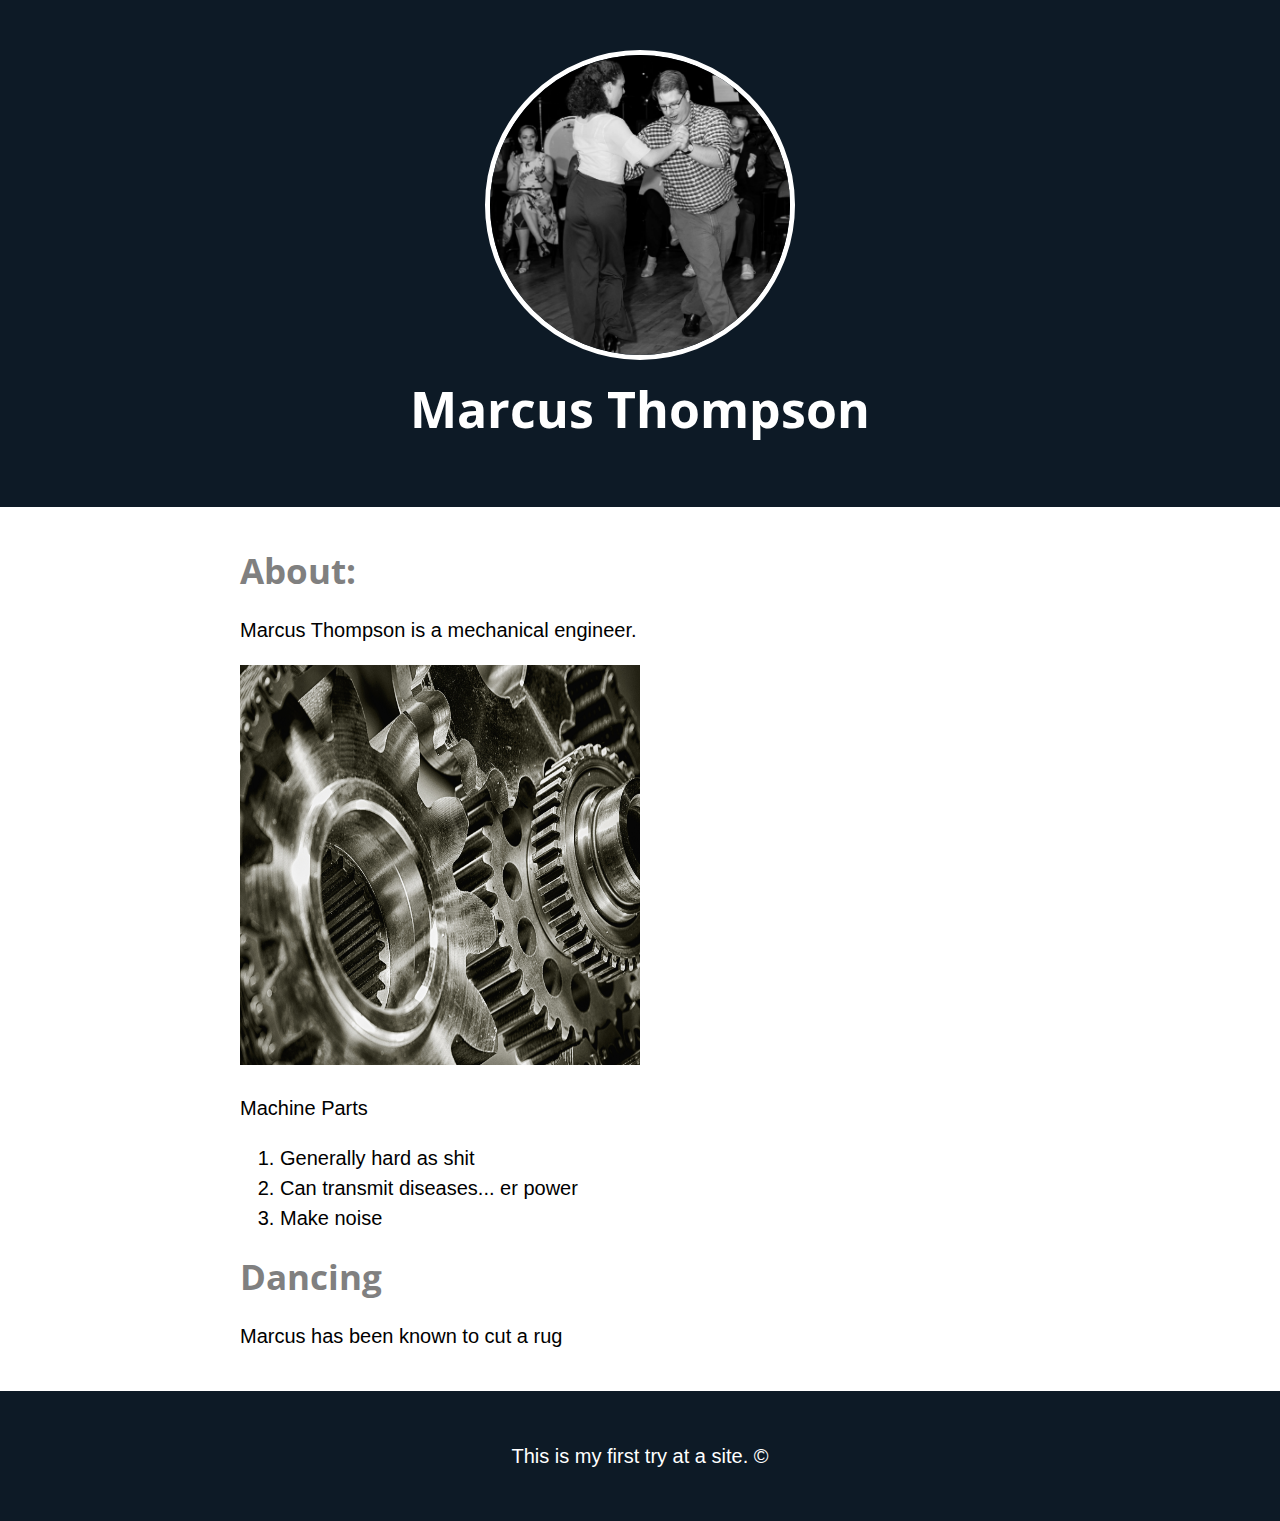
<file: index.html>
<!DOCTYPE html>
<html>
<head>
	<title>Marcus Thompson</title>
	<link href="https://fonts.googleapis.com/css2?family=Open+Sans+Condensed:wght@300&display=swap" rel="stylesheet">
	<link rel="stylesheet" type="text/css" href="css/MarcusWebsite.css">
</head>
<body>
	<!-- header element -->
	<header>
		<img align="middle" src="img/MarcusDance.jpg" width="500" height="500">
		<h1>Marcus Thompson</h1>
	</header>

	<!-- main element -->
	<main>
		<h2>About:</h2>
		<p>Marcus Thompson is a mechanical engineer.</p>
		<img src="img/Machinery.jpg" height="400" width="400">
		<p>Machine Parts</p>
		<ol>
			<li>Generally hard as shit</li>
			<li>Can transmit diseases... er power</li>
			<li>Make noise</li>
		</ol>
		<h2>Dancing</h2>
		<p>Marcus has been known to cut a rug</p>
	</main>

	<!-- footer element -->
	<footer>
		<p>This is my first try at a site. &copy; </p>
	</footer>
</body>
</html>
</file>
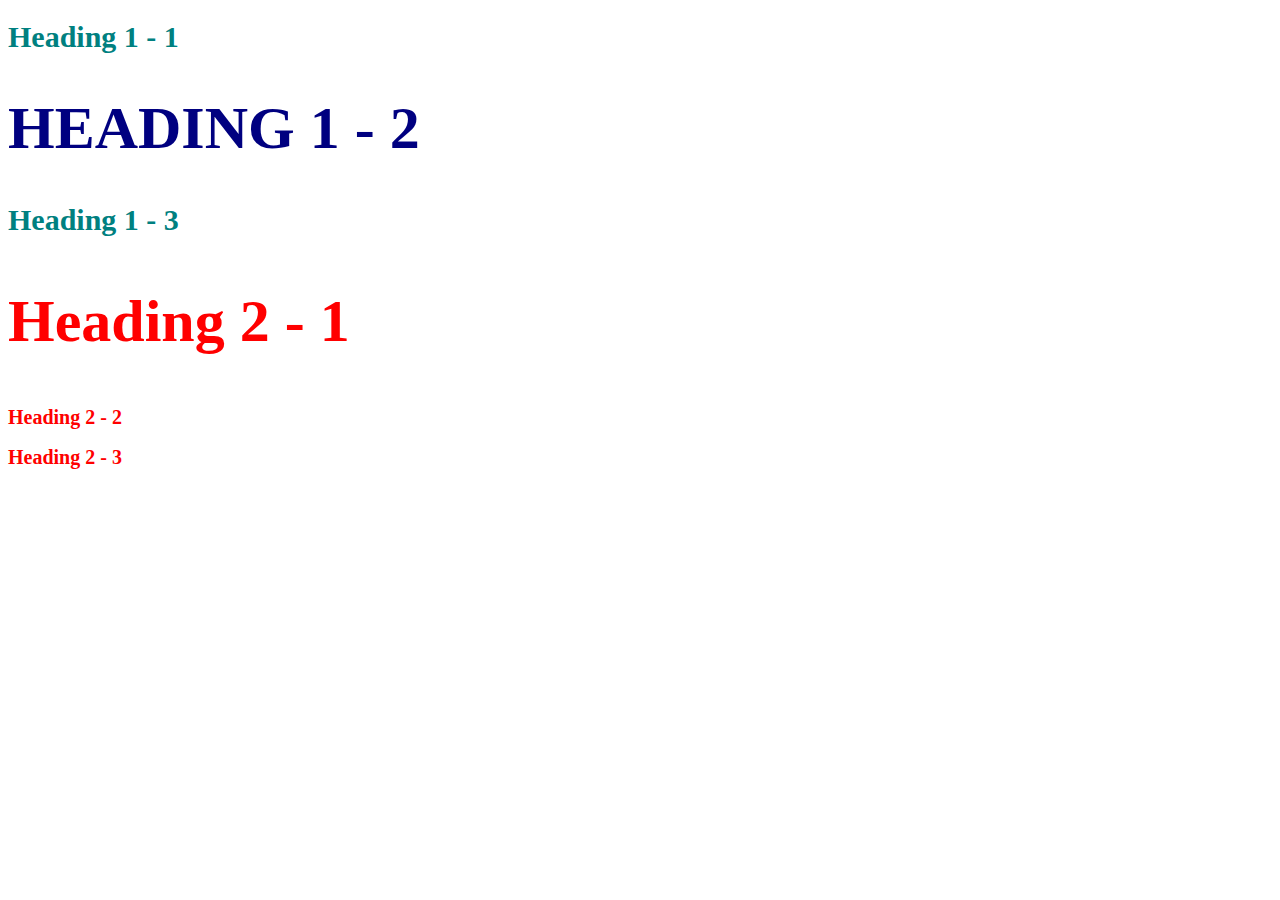
<file: style-test.html>
<!DOCTYPE html>
<html>
<head>
	<title>Style Test</title>
	<style type="text/css">
		h1{
			font-size: 30px;
			color: teal;
		}

		h2{
			font-size: 20px;
			color: red;
		}

		.big{
			font-size: 60px;
		}

		.uppercase{
			text-transform: uppercase;
		}

		.big.uppercase{
			color: navy;
		}
	</style>
</head>
<body>

	<h1>Heading 1 - 1</h1>
	<h1 class="big uppercase">Heading 1 - 2</h1>
	<h1>Heading 1 - 3</h1>
	<h2 class="big">Heading 2 - 1</h2>
	<h2>Heading 2 - 2</h2>
	<h2>Heading 2 - 3</h2>

</body>
</html>
</file>
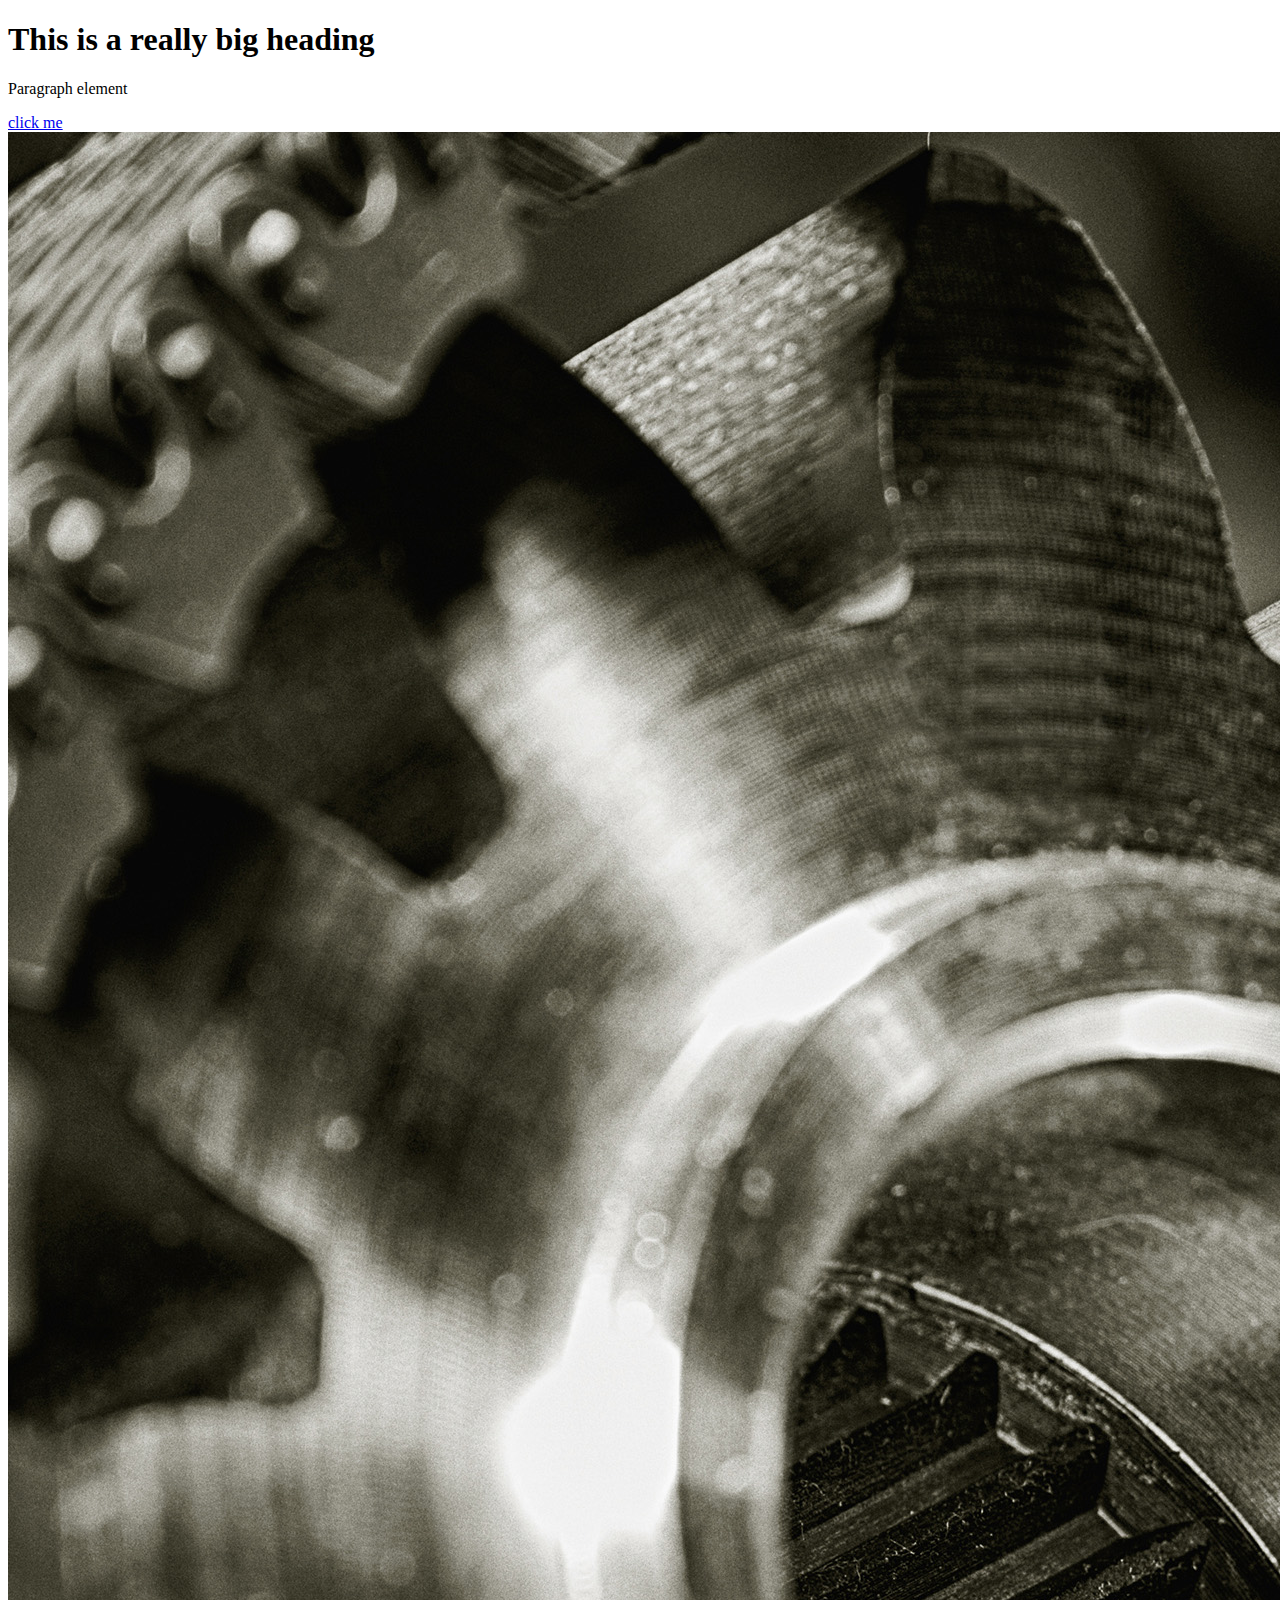
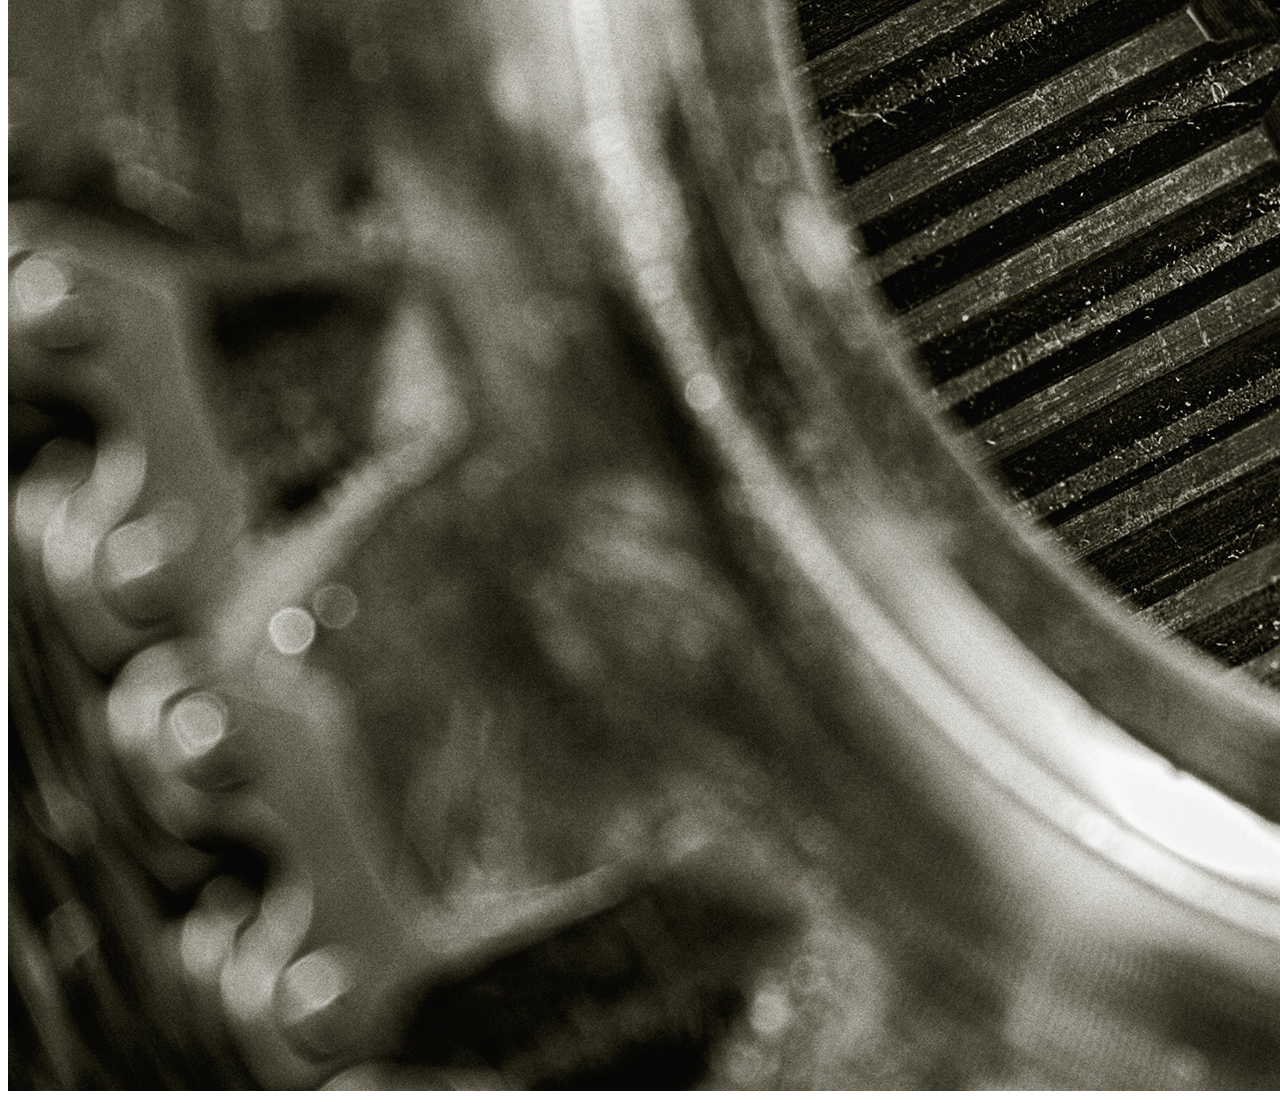
<file: test.html>
<!DOCTYPE html>
<html>
<head>
	<title>Test Page</title>
</head>
<body>
	<h1> This is a really big heading </h1>
	<p> Paragraph element </p>
	<a href="https://google.com" target="_blank">click me</a>

	<img src="img/Machinery.jpg">
</body>
</html>
</file>
<file: css/MarcusWebsite.css>
body{
	margin: 0;
	font-family: Helvetica, Arial, sans-serif;
	font-size: 20px;
	line-height: 30px;
}

header{
	background-color: #0d1a26;
	text-align: center;
	padding-top: 50px;
	padding-bottom: 50px;
}

h1, h2{
	font-family: 'Open Sans Condensed', sans-serif;
}

header h1{
	color: white;
	font-size: 50px;

	
}

header img{
	border-radius: 170px;
	width: 300px;
	height: 300px;
	border: 5px solid white;
}

main{
	max-width: 800px;
	margin: 0 auto;
	padding: 20px;
}

main img{
	max-width: 100%
	}

h2{
	font-size: 35px;
	color: grey;
}

a{
	color: grey;
}

footer{
	background-color: #0d1a26;
	text-align: center;
	color: white;
	padding: 50px;
}

footer p{
	margin: 0;
}
</file>
